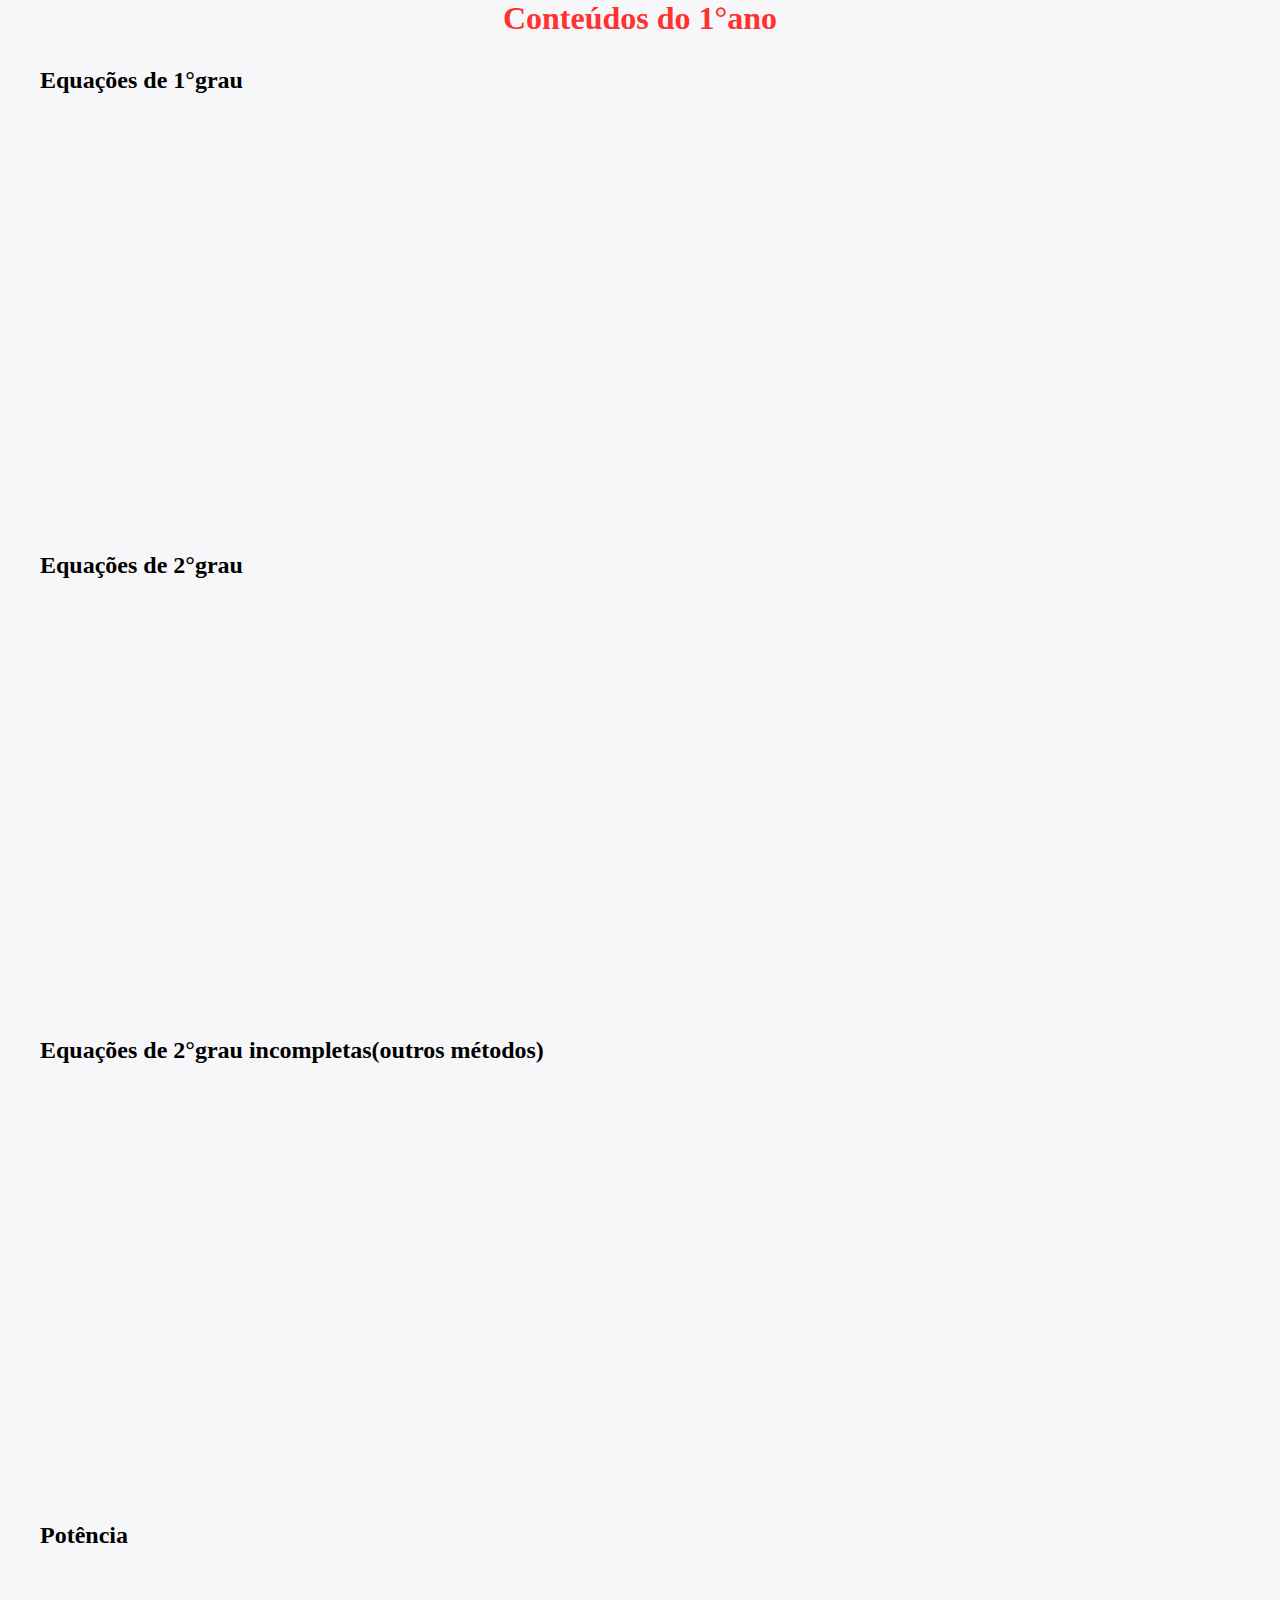
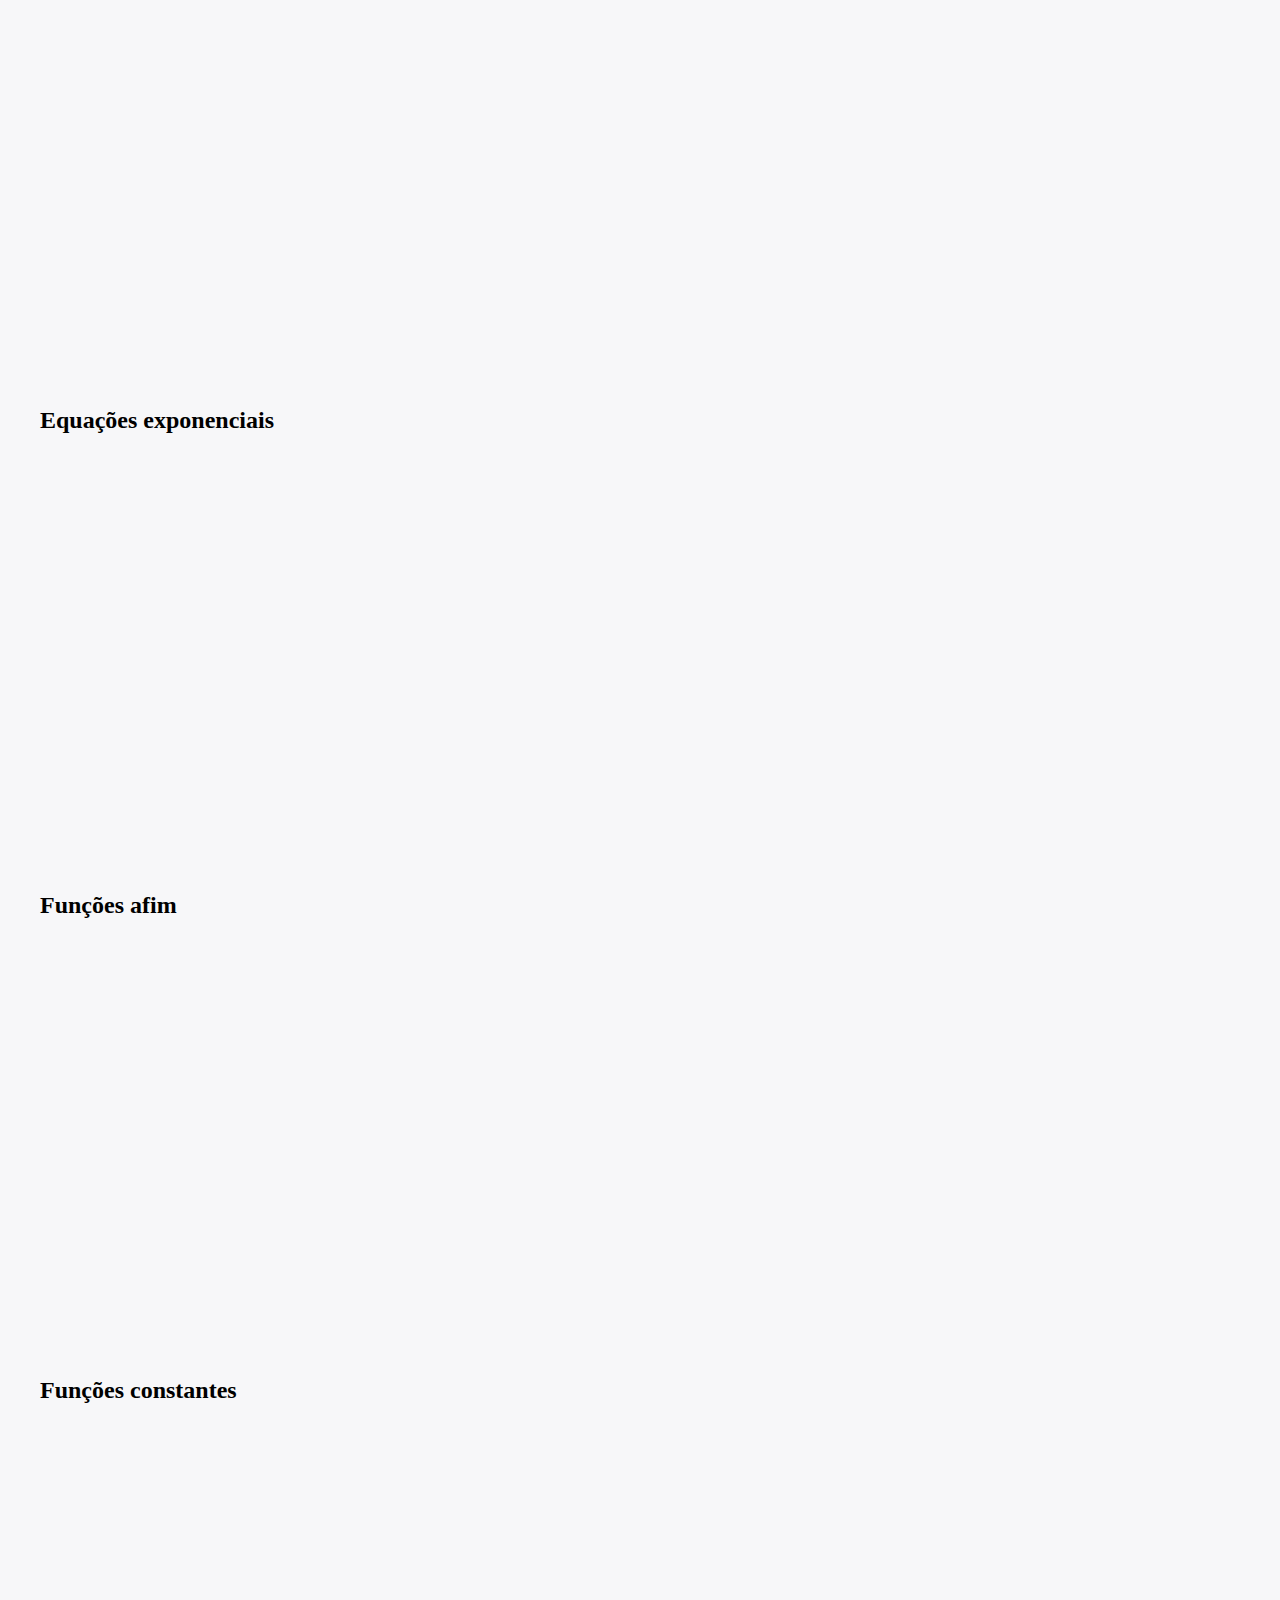
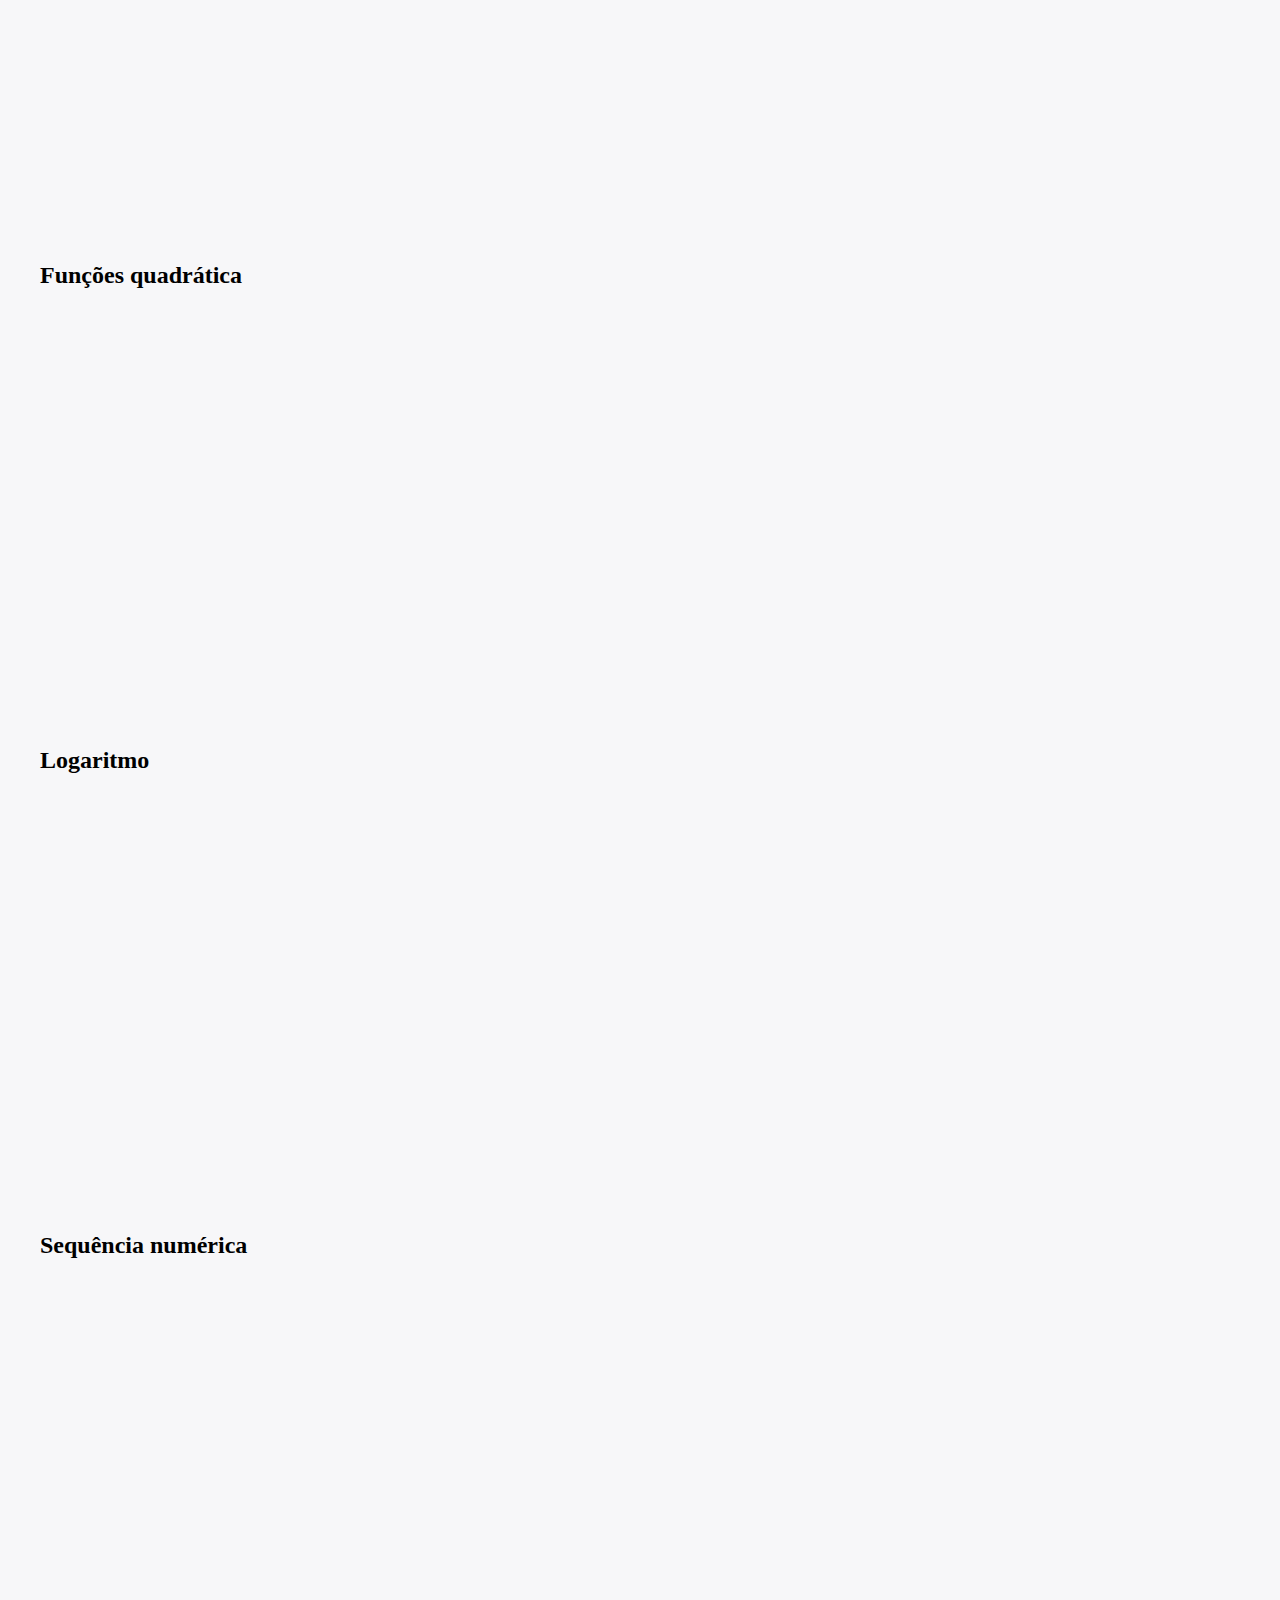
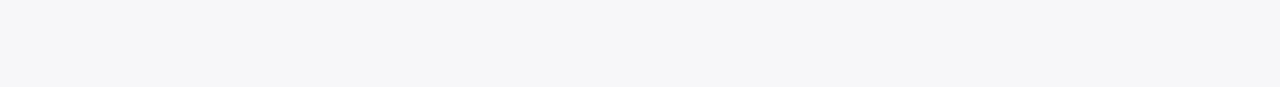
<file: index.html>
<!doctype html>
<html lang="en">
  <head>
    <meta charset="utf-8">
    <meta name="viewport" content="width=device-width, initial-scale=1, shrink-to-fit=no">
    <link rel="stylesheet" href="style.css">
    <link rel="stylesheet" href="https://cdn.jsdelivr.net/npm/bootstrap@4.6.2/dist/css/bootstrap.min.css" integrity="sha384-xOolHFLEh07PJGoPkLv1IbcEPTNtaed2xpHsD9ESMhqIYd0nLMwNLD69Npy4HI+N" crossorigin="anonymous">

    <title>Hello, world!</title>
  </head>
  <body>

    <h1 id="cont">Conteúdos do 1°ano</h1>
    <section class="funaf">
        <h2>Equações de 1°grau</h2>
    <div class="vid">
        <iframe id="fun1" width="400" height="200" src="https://www.youtube.com/embed/bAAGwGAVYEc?si=09acfWtlMmvWVpvC" title="YouTube video player" frameborder="0" allow="accelerometer; autoplay; clipboard-write; encrypted-media; gyroscope; picture-in-picture; web-share" allowfullscreen></iframe>
        <iframe width="400" height="200" src="https://www.youtube.com/embed/bAAGwGAVYEc?si=09acfWtlMmvWVpvC" title="YouTube video player" frameborder="0" allow="accelerometer; autoplay; clipboard-write; encrypted-media; gyroscope; picture-in-picture; web-share" allowfullscreen></iframe>
        <iframe width="400" height="200" src="https://www.youtube.com/embed/bAAGwGAVYEc?si=09acfWtlMmvWVpvC" title="YouTube video player" frameborder="0" allow="accelerometer; autoplay; clipboard-write; encrypted-media; gyroscope; picture-in-picture; web-share" allowfullscreen></iframe>
    </div>
    </section>    
    <section class="funaf">
      <h2>Equações de 2°grau</h2>
  <div class="vid">
      <iframe id="fun1" width="400" height="200" src="https://www.youtube.com/embed/bAAGwGAVYEc?si=09acfWtlMmvWVpvC" title="YouTube video player" frameborder="0" allow="accelerometer; autoplay; clipboard-write; encrypted-media; gyroscope; picture-in-picture; web-share" allowfullscreen></iframe>
      <iframe width="400" height="200" src="https://www.youtube.com/embed/bAAGwGAVYEc?si=09acfWtlMmvWVpvC" title="YouTube video player" frameborder="0" allow="accelerometer; autoplay; clipboard-write; encrypted-media; gyroscope; picture-in-picture; web-share" allowfullscreen></iframe>
      <iframe width="400" height="200" src="https://www.youtube.com/embed/bAAGwGAVYEc?si=09acfWtlMmvWVpvC" title="YouTube video player" frameborder="0" allow="accelerometer; autoplay; clipboard-write; encrypted-media; gyroscope; picture-in-picture; web-share" allowfullscreen></iframe>
  </div>
  </section>
  
  <section class="funaf">
    <h2>Equações de 2°grau incompletas(outros métodos)</h2>
<div class="vid">
    <iframe id="fun1" width="400" height="200" src="https://www.youtube.com/embed/bAAGwGAVYEc?si=09acfWtlMmvWVpvC" title="YouTube video player" frameborder="0" allow="accelerometer; autoplay; clipboard-write; encrypted-media; gyroscope; picture-in-picture; web-share" allowfullscreen></iframe>
    <iframe width="400" height="200" src="https://www.youtube.com/embed/bAAGwGAVYEc?si=09acfWtlMmvWVpvC" title="YouTube video player" frameborder="0" allow="accelerometer; autoplay; clipboard-write; encrypted-media; gyroscope; picture-in-picture; web-share" allowfullscreen></iframe>
    <iframe width="400" height="200" src="https://www.youtube.com/embed/bAAGwGAVYEc?si=09acfWtlMmvWVpvC" title="YouTube video player" frameborder="0" allow="accelerometer; autoplay; clipboard-write; encrypted-media; gyroscope; picture-in-picture; web-share" allowfullscreen></iframe>
</div>
</section>
<section class="funaf">
    <h2>Potência</h2>
<div class="vid">
    <iframe id="fun1" width="400" height="200" src="https://www.youtube.com/embed/bAAGwGAVYEc?si=09acfWtlMmvWVpvC" title="YouTube video player" frameborder="0" allow="accelerometer; autoplay; clipboard-write; encrypted-media; gyroscope; picture-in-picture; web-share" allowfullscreen></iframe>
    <iframe width="400" height="200" src="https://www.youtube.com/embed/bAAGwGAVYEc?si=09acfWtlMmvWVpvC" title="YouTube video player" frameborder="0" allow="accelerometer; autoplay; clipboard-write; encrypted-media; gyroscope; picture-in-picture; web-share" allowfullscreen></iframe>
    <iframe width="400" height="200" src="https://www.youtube.com/embed/bAAGwGAVYEc?si=09acfWtlMmvWVpvC" title="YouTube video player" frameborder="0" allow="accelerometer; autoplay; clipboard-write; encrypted-media; gyroscope; picture-in-picture; web-share" allowfullscreen></iframe>
</div>
</section>
<section class="funaf">
    <h2>Equações exponenciais</h2>
<div class="vid">
    <iframe id="fun1" width="400" height="200" src="https://www.youtube.com/embed/bAAGwGAVYEc?si=09acfWtlMmvWVpvC" title="YouTube video player" frameborder="0" allow="accelerometer; autoplay; clipboard-write; encrypted-media; gyroscope; picture-in-picture; web-share" allowfullscreen></iframe>
    <iframe width="400" height="200" src="https://www.youtube.com/embed/bAAGwGAVYEc?si=09acfWtlMmvWVpvC" title="YouTube video player" frameborder="0" allow="accelerometer; autoplay; clipboard-write; encrypted-media; gyroscope; picture-in-picture; web-share" allowfullscreen></iframe>
    <iframe width="400" height="200" src="https://www.youtube.com/embed/bAAGwGAVYEc?si=09acfWtlMmvWVpvC" title="YouTube video player" frameborder="0" allow="accelerometer; autoplay; clipboard-write; encrypted-media; gyroscope; picture-in-picture; web-share" allowfullscreen></iframe>
</div>
</section>
<section class="funaf">
    <h2>Funções afim</h2>
<div class="vid">
    <iframe id="fun1" width="400" height="200" src="https://www.youtube.com/embed/bAAGwGAVYEc?si=09acfWtlMmvWVpvC" title="YouTube video player" frameborder="0" allow="accelerometer; autoplay; clipboard-write; encrypted-media; gyroscope; picture-in-picture; web-share" allowfullscreen></iframe>
    <iframe width="400" height="200" src="https://www.youtube.com/embed/bAAGwGAVYEc?si=09acfWtlMmvWVpvC" title="YouTube video player" frameborder="0" allow="accelerometer; autoplay; clipboard-write; encrypted-media; gyroscope; picture-in-picture; web-share" allowfullscreen></iframe>
    <iframe width="400" height="200" src="https://www.youtube.com/embed/bAAGwGAVYEc?si=09acfWtlMmvWVpvC" title="YouTube video player" frameborder="0" allow="accelerometer; autoplay; clipboard-write; encrypted-media; gyroscope; picture-in-picture; web-share" allowfullscreen></iframe>
</div>
</section>
<section class="funaf">
    <h2>Funções constantes</h2>
<div class="vid">
    <iframe id="fun1" width="400" height="200" src="https://www.youtube.com/embed/bAAGwGAVYEc?si=09acfWtlMmvWVpvC" title="YouTube video player" frameborder="0" allow="accelerometer; autoplay; clipboard-write; encrypted-media; gyroscope; picture-in-picture; web-share" allowfullscreen></iframe>
    <iframe width="400" height="200" src="https://www.youtube.com/embed/bAAGwGAVYEc?si=09acfWtlMmvWVpvC" title="YouTube video player" frameborder="0" allow="accelerometer; autoplay; clipboard-write; encrypted-media; gyroscope; picture-in-picture; web-share" allowfullscreen></iframe>
    <iframe width="400" height="200" src="https://www.youtube.com/embed/bAAGwGAVYEc?si=09acfWtlMmvWVpvC" title="YouTube video player" frameborder="0" allow="accelerometer; autoplay; clipboard-write; encrypted-media; gyroscope; picture-in-picture; web-share" allowfullscreen></iframe>
</div>
</section>
<section class="funaf">
    <h2>Funções quadrática</h2>
<div class="vid">
    <iframe id="fun1" width="400" height="200" src="https://www.youtube.com/embed/bAAGwGAVYEc?si=09acfWtlMmvWVpvC" title="YouTube video player" frameborder="0" allow="accelerometer; autoplay; clipboard-write; encrypted-media; gyroscope; picture-in-picture; web-share" allowfullscreen></iframe>
    <iframe width="400" height="200" src="https://www.youtube.com/embed/bAAGwGAVYEc?si=09acfWtlMmvWVpvC" title="YouTube video player" frameborder="0" allow="accelerometer; autoplay; clipboard-write; encrypted-media; gyroscope; picture-in-picture; web-share" allowfullscreen></iframe>
    <iframe width="400" height="200" src="https://www.youtube.com/embed/bAAGwGAVYEc?si=09acfWtlMmvWVpvC" title="YouTube video player" frameborder="0" allow="accelerometer; autoplay; clipboard-write; encrypted-media; gyroscope; picture-in-picture; web-share" allowfullscreen></iframe>
</div>
</section>
<section class="funaf">
    <h2>Logaritmo</h2>
<div class="vid">
    <iframe id="fun1" width="400" height="200" src="https://www.youtube.com/embed/bAAGwGAVYEc?si=09acfWtlMmvWVpvC" title="YouTube video player" frameborder="0" allow="accelerometer; autoplay; clipboard-write; encrypted-media; gyroscope; picture-in-picture; web-share" allowfullscreen></iframe>
    <iframe width="400" height="200" src="https://www.youtube.com/embed/bAAGwGAVYEc?si=09acfWtlMmvWVpvC" title="YouTube video player" frameborder="0" allow="accelerometer; autoplay; clipboard-write; encrypted-media; gyroscope; picture-in-picture; web-share" allowfullscreen></iframe>
    <iframe width="400" height="200" src="https://www.youtube.com/embed/bAAGwGAVYEc?si=09acfWtlMmvWVpvC" title="YouTube video player" frameborder="0" allow="accelerometer; autoplay; clipboard-write; encrypted-media; gyroscope; picture-in-picture; web-share" allowfullscreen></iframe>
</div>
</section>
<section class="funaf">
    <h2>Sequência numérica</h2>
<div class="vid">
    <iframe id="fun1" width="400" height="200" src="https://www.youtube.com/embed/bAAGwGAVYEc?si=09acfWtlMmvWVpvC" title="YouTube video player" frameborder="0" allow="accelerometer; autoplay; clipboard-write; encrypted-media; gyroscope; picture-in-picture; web-share" allowfullscreen></iframe>
    <iframe width="400" height="200" src="https://www.youtube.com/embed/bAAGwGAVYEc?si=09acfWtlMmvWVpvC" title="YouTube video player" frameborder="0" allow="accelerometer; autoplay; clipboard-write; encrypted-media; gyroscope; picture-in-picture; web-share" allowfullscreen></iframe>
    <iframe width="400" height="200" src="https://www.youtube.com/embed/bAAGwGAVYEc?si=09acfWtlMmvWVpvC" title="YouTube video player" frameborder="0" allow="accelerometer; autoplay; clipboard-write; encrypted-media; gyroscope; picture-in-picture; web-share" allowfullscreen></iframe>
</div>
</section>


    <script src="https://cdn.jsdelivr.net/npm/jquery@3.5.1/dist/jquery.slim.min.js" integrity="sha384-DfXdz2htPH0lsSSs5nCTpuj/zy4C+OGpamoFVy38MVBnE+IbbVYUew+OrCXaRkfj" crossorigin="anonymous"></script>
    <script src="https://cdn.jsdelivr.net/npm/bootstrap@4.6.2/dist/js/bootstrap.bundle.min.js" integrity="sha384-Fy6S3B9q64WdZWQUiU+q4/2Lc9npb8tCaSX9FK7E8HnRr0Jz8D6OP9dO5Vg3Q9ct" crossorigin="anonymous"></script>
  </body>
</html>
</file>
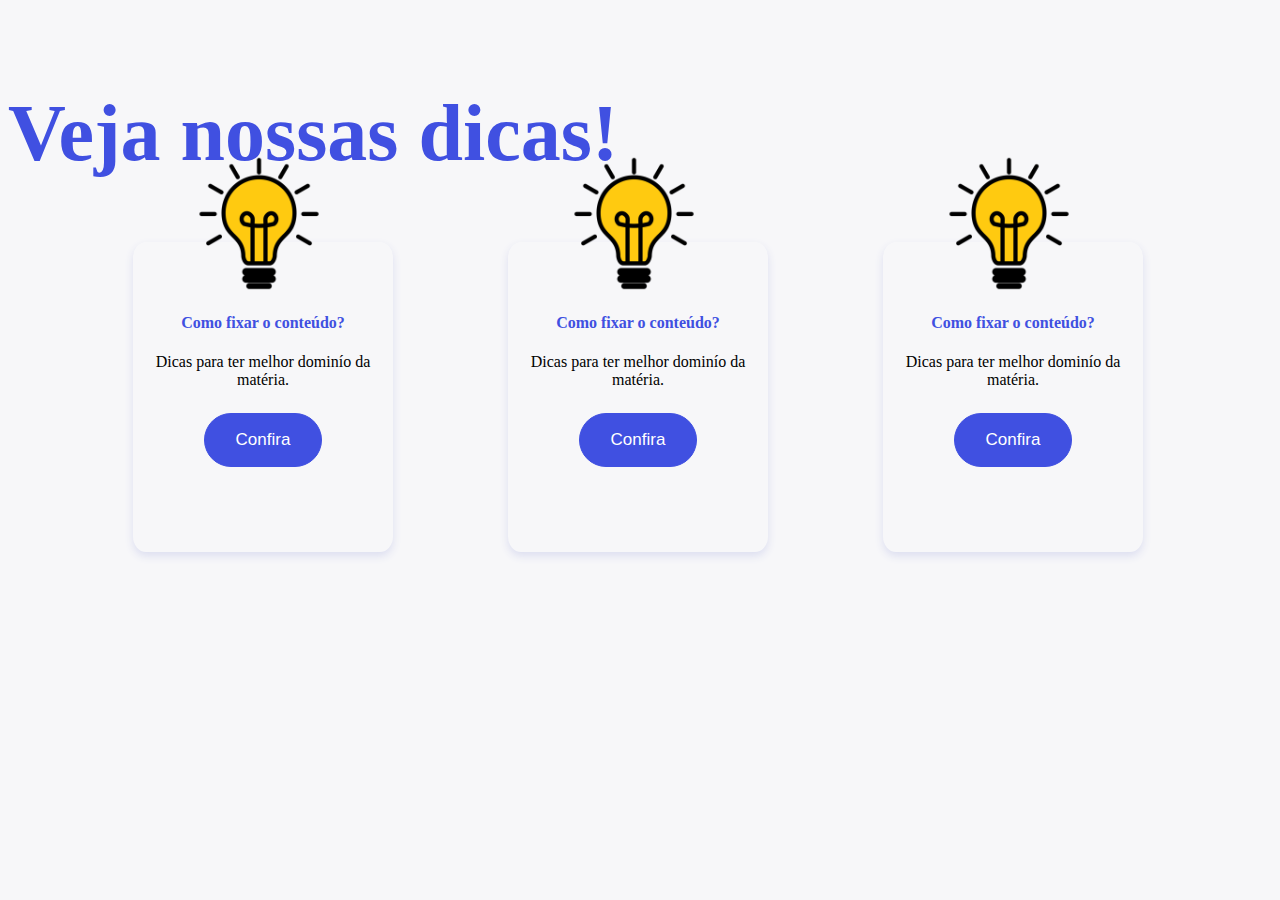
<file: camile.html>
<!doctype html>
<html lang="en">
  <head>
    <meta charset="utf-8">
    <meta name="viewport" content="width=device-width, initial-scale=1, shrink-to-fit=no">
    <link rel="stylesheet" href="https://cdn.jsdelivr.net/npm/bootstrap@4.6.2/dist/css/bootstrap.min.css" integrity="sha384-xOolHFLEh07PJGoPkLv1IbcEPTNtaed2xpHsD9ESMhqIYd0nLMwNLD69Npy4HI+N" crossorigin="anonymous">
    <link rel="stylesheet" href="camile.css">
    <title>camiledicas</title>
  </head>
  <body>
<main>
    <h3 id="selecaodotite">Veja nossas dicas!</h2>
    <div class="box">
        <div id="didi">
          <img src="lamps.webp" alt="roupa">
        </div>
        <div class="card">
          <div class="info">
              <h4 class="titulo">Como fixar o conteúdo?</h4>
              <p>Dicas para ter melhor dominío da matéria.</p>
              <a href="dicas.html" class="myButton">Confira</a>
          </div>
        </div>
    </div>
    
    <div class="box">
      <div id="didi">
        <img src="lamps.webp" alt="roupa">
      </div>
      <div class="card">
        <div class="info">
            <h4 class="titulo">Como fixar o conteúdo?</h4>
            <p>Dicas para ter melhor dominío da matéria.</p>
            <a href="dicas.html" class="myButton">Confira</a>
        </div>
      </div>
    </div>
   
    
    <div class="box">
      <div id="didi">
        <img src="lamps.webp" alt="roupa">
      </div>
      <div class="card">
        <div class="info">
            <h4 class="titulo">Como fixar o conteúdo?</h4>
            <p>Dicas para ter melhor dominío da matéria.</p>
            <a href="dicas.html" class="myButton">Confira</a>
        </div>
      </div>
    </div>
    </main>
  </body>
</html>
</file>
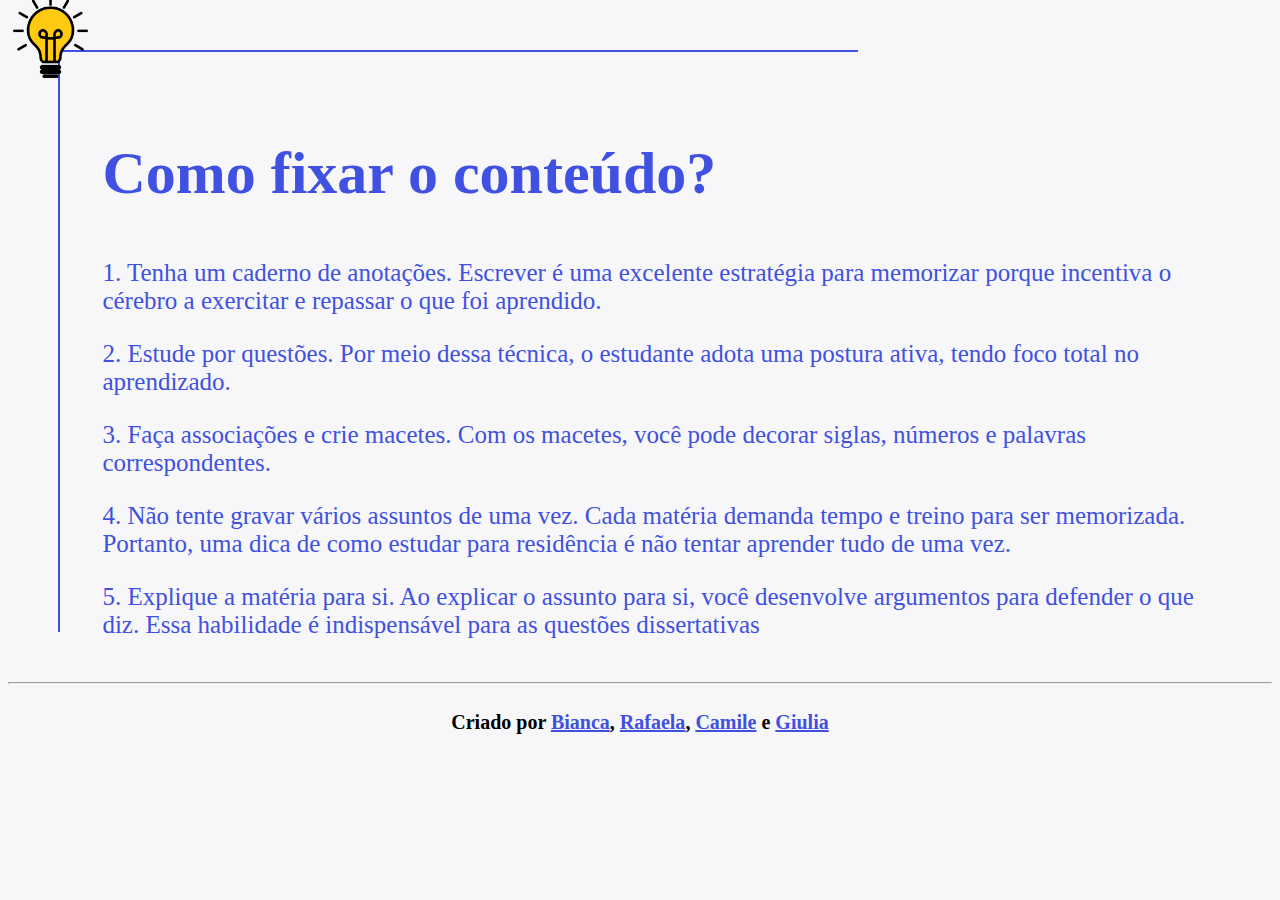
<file: dicas.html>
<!doctype html>
<html lang="en">
  <head>
    <meta charset="utf-8">
    <meta name="viewport" content="width=device-width, initial-scale=1, shrink-to-fit=no">
    <link rel="stylesheet" href="https://cdn.jsdelivr.net/npm/bootstrap@4.6.2/dist/css/bootstrap.min.css" integrity="sha384-xOolHFLEh07PJGoPkLv1IbcEPTNtaed2xpHsD9ESMhqIYd0nLMwNLD69Npy4HI+N" crossorigin="anonymous">
    <link rel="stylesheet" href="dicas.css">
    <title>Hello, world!</title>
  </head>
  <body> 
    <main>
    <div id="linha1"></div>
    <div id="linha2"></div>
    <a href="camile.html"><img src="lamps.webp" alt=""></a>
    <h1 id="claudia">Como fixar o conteúdo?</h1>
    <div id="temids">
    <p class="pips">1. Tenha um caderno de anotações. Escrever é uma excelente estratégia para memorizar porque incentiva o cérebro a exercitar e repassar o que foi aprendido.</p>
    <p class="pips">2. Estude por questões. Por meio dessa técnica, o estudante adota uma postura ativa, tendo foco total no aprendizado.</p>
    <p class="pips">3. Faça associações e crie macetes. Com os macetes, você pode decorar siglas, números e palavras correspondentes. </p>
    <p class="pips">4. Não tente gravar vários assuntos de uma vez. Cada matéria demanda tempo e treino para ser memorizada. Portanto, uma dica de como estudar para residência é não tentar aprender tudo de uma vez.</p>
    <p class="pips">5. Explique a matéria para si. Ao explicar o assunto para si, você desenvolve argumentos para defender o que diz. Essa habilidade é indispensável para as questões dissertativas</p>
    </div>
  </main>
  <footer>
    <hr id="vinho">
    <h4 id="abelferreira">Criado por <a href="https://github.com/Biancapinz">Bianca</a>, <a href="https://github.com/Rafadfonseca">Rafaela</a>, <a href="https://github.com/camileroyer">Camile</a> e <a href="https://github.com/giuliaalvess">Giulia</a></h4>
  </footer>
    <script src="https://cdn.jsdelivr.net/npm/jquery@3.5.1/dist/jquery.slim.min.js" integrity="sha384-DfXdz2htPH0lsSSs5nCTpuj/zy4C+OGpamoFVy38MVBnE+IbbVYUew+OrCXaRkfj" crossorigin="anonymous"></script>
    <script src="https://cdn.jsdelivr.net/npm/bootstrap@4.6.2/dist/js/bootstrap.bundle.min.js" integrity="sha384-Fy6S3B9q64WdZWQUiU+q4/2Lc9npb8tCaSX9FK7E8HnRr0Jz8D6OP9dO5Vg3Q9ct" crossorigin="anonymous"></script>
  </body>
</html>
</file>
<file: style.css>
*{
    background-color: #f7f7f9;
    margin: 0;
}

#cont{
    text-align: center;
    margin: 0;
    color: #FF3131;
}
.funaf h2 {
    padding-left: 40px;
    padding-bottom: 20px;
    padding-top: 30px;
    margin: 0;
}
.vid iframe{
    padding-left: 50px;
}
</file>
<file: camile.css>
body{
    background-color: #f7f7f9;
}
.card{
    box-shadow: 0 4px 8px 0 #dcdef0;
    transition: 0.3s;
}

.card:hover{
    box-shadow: 0 8px 16px 0 #dcdef0;
}

.info{
    padding: 2px 16px;
    padding-top: 60px;
    text-align: center;
}

.card{
    box-shadow: 0 4px 8px 0 #dcdef0;
    transition: 0.3s;
    border-radius: 5px;
  }
  
  img{
    width: 230px;
    height: 230px;
  }

  #didi{
    position: relative;
    top: 100px;
    z-index: 99999;
    left: 11px;
  }

.card{
    width: 260px;
    height: 310px;
    margin-bottom: 30px;
    display: flex;
    position: relative;
    border-radius: 5%;
    float: left;
}

.myButton {
	background-color:#4050e1;
	border-radius:28px;
	border:1px solid #4050e1;
	display:inline-block;
	cursor:pointer;
	color:#ffffff;
	font-family:Arial;
	font-size:17px;
	padding:16px 31px;
	text-decoration:none;
	text-shadow:0px 1px 0px #4050e1;
    margin-top: 8px;
}
.myButton:hover {
	background-color:#f6b637;
}
.myButton:active {
	position:relative;
	top:1px;
}

.titulo{
    color: #4050e1;
    margin-top: 12px;
    font-weight: 800;
}


.box{
    width: 100px;
    height: auto;
    display: block;
    float: left;
    margin-left: 125px;
    margin-right: 150px;
}

#selecaodotite{
    color: #4050e1;
    font-size: 80px;
    text-align: center;
    position: absolute;
}
</file>
<file: dicas.css>
body{
    background-color: #f7f7f9;
}

#linha1{
    width: 800px;
    background-color: #4051E1;
    height: 2px;
    margin-left: 50px;
    margin-top: 50px;
}
#linha2{
    width: 2px;
    height: 580px;
    background-color: #4051E1;
    margin-left: 50px;
    margin-bottom: 50px;
}
#claudia{
    top: 11%;
    left: 8%;
    position: absolute;
    color: #4051E1;
    font-size: 60px;
}

img{
    width: 145px;
    height: 145px;
    position: absolute;
    top: -4%;
    left: -22px;
}

#temids{
    width: 1100px;
    height: auto;
    display: block;
    position: absolute;
    top: 26%;
    left: 8%;
}
.pips{
    color: #4051E1;
    font-size: 25px;
}

#abelferreira{
    color: black;
    font-size: 20px;
    text-align: center;
    margin-bottom: 19px;
}

a{
    color: #4051E1;
}

#vinho{
    color: #4051E1;
}
</file>
